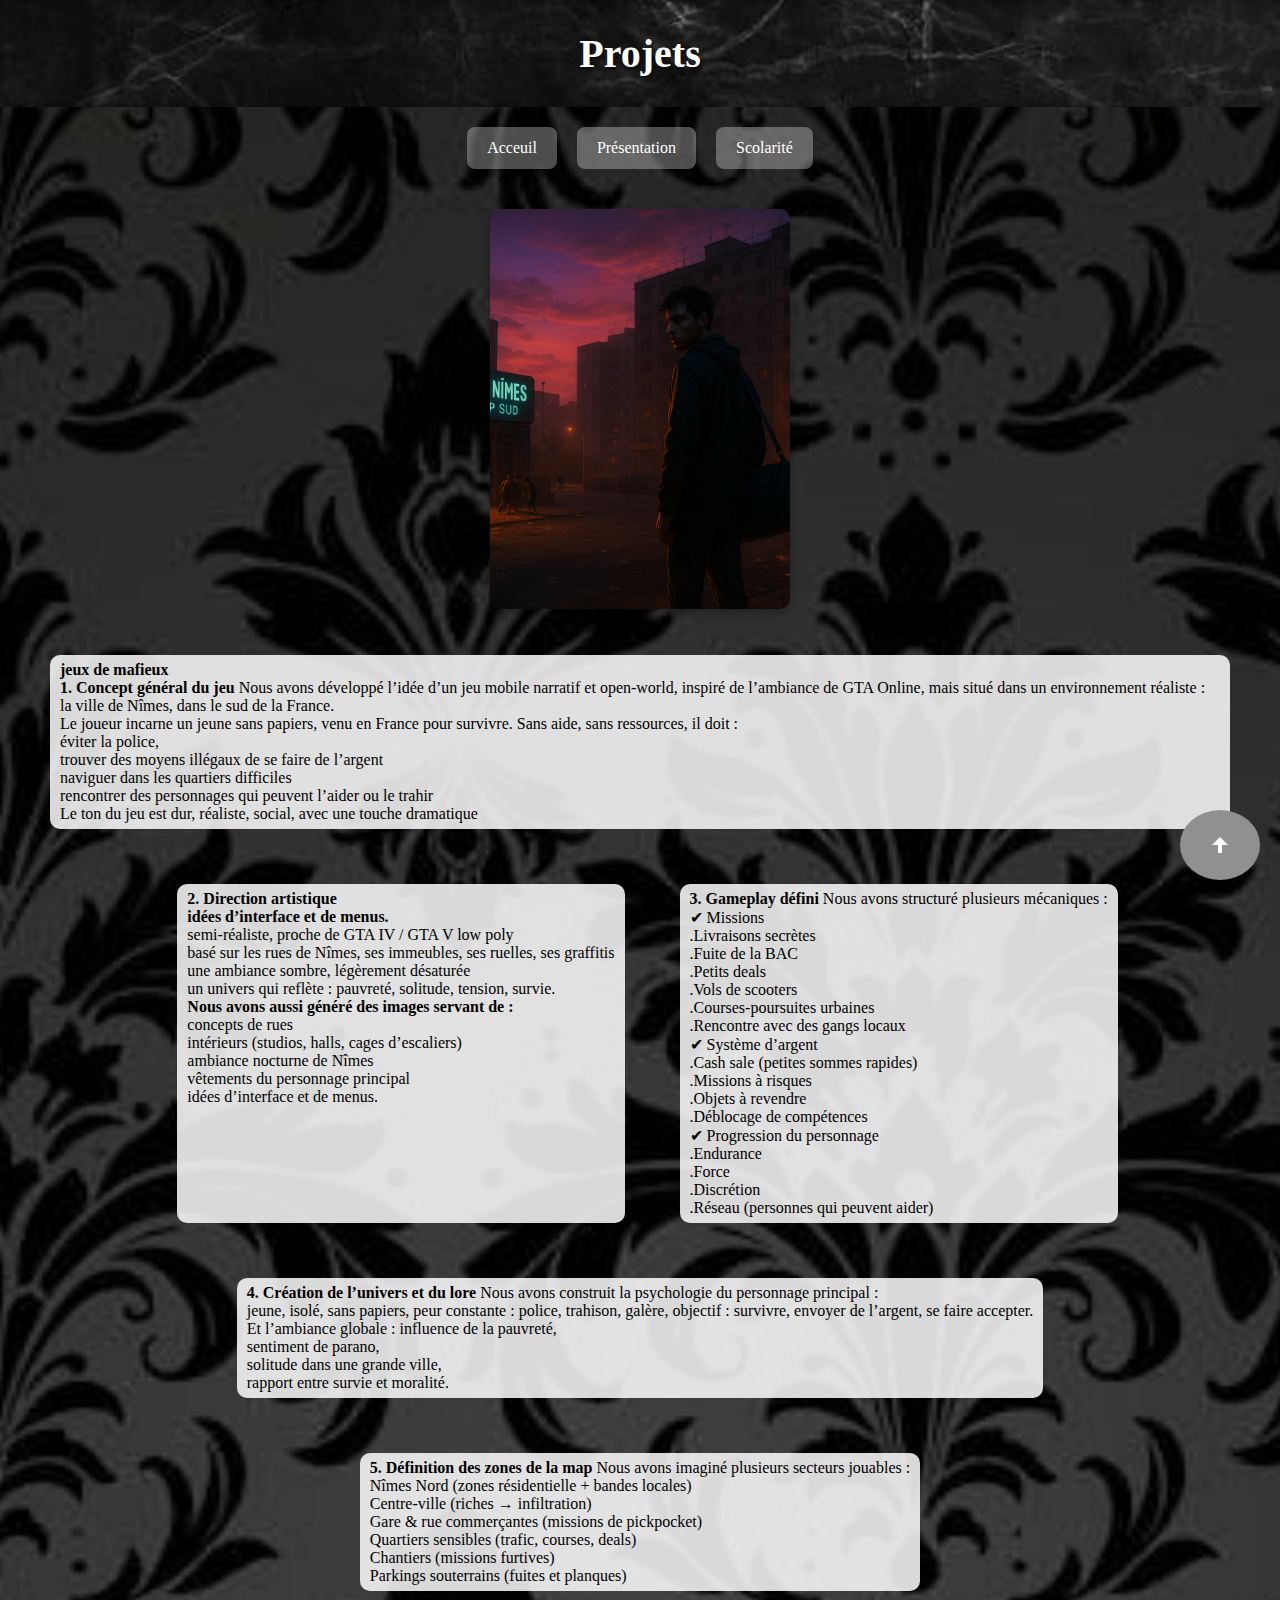
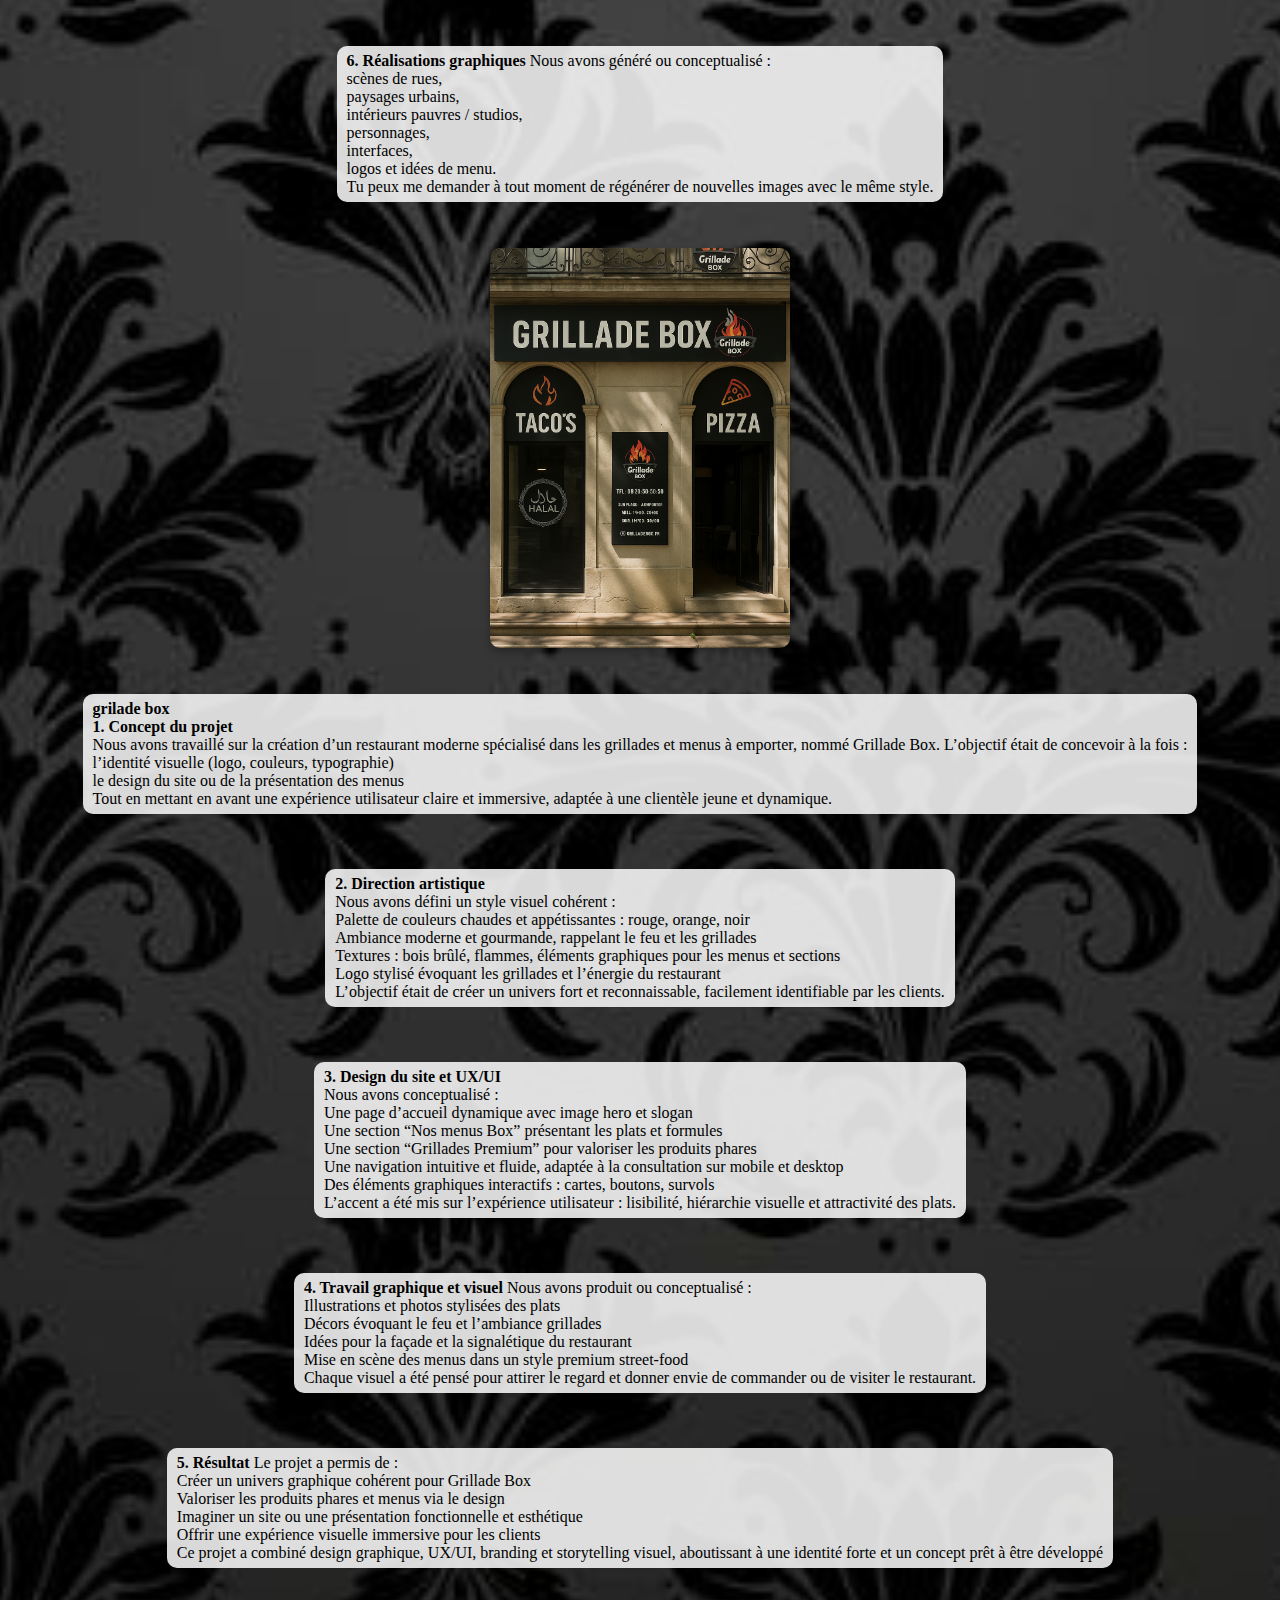
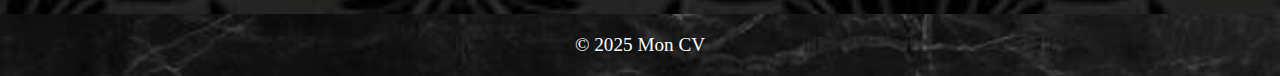
<file: projet.html>
<!DOCTYPE html>
<html lang="fr">
<head>
<meta charset="UTF-8" />
<meta name="viewport" content="width=device-width, initial-scale=1.0" />
<title>projet</title>
<link rel="stylesheet" href="style.css" />
</head>
<body>
    <a id="haut"></a>
    <div class="header" id="projets">
    <h1 class="d">Projets</h1>
    </div>

    <div class="nav-links">
        <a href="index.html">Acceuil</a>
        <a href="presentation.html">Présentation</a>
        <a href="Scolarité.html">Scolarité</a>

        
    </div>
    <a href="#haut" class="bouton-haut" aria-label="Haut de la page">
    <!-- Icône flèche vers le haut en SVG -->
        <svg xmlns="http://www.w3.org/2000/svg" viewBox="0 0 24 24" fill="white">
            <path d="M12 4l-8 8h6v8h4v-8h6z"/>
        </svg>
    </a>
    <section class="projects">

  <div id="project">
    <img src="j1.png" alt="Jeu de mafieux"></div>
    <div class="P11">
       
        <p class="P22"><strong>jeux de mafieux</strong><br><strong>1. Concept général du jeu</strong>
        Nous avons développé l’idée d’un jeu mobile narratif et open-world, inspiré de l’ambiance de GTA Online, mais situé dans un environnement réaliste : la ville de Nîmes, dans le sud de la France. <br>
        Le joueur incarne un jeune sans papiers, venu en France pour survivre. Sans aide, sans ressources, il doit : <br>
        éviter la police, <br>
        trouver des moyens illégaux de se faire de l’argent <br>
        naviguer dans les quartiers difficiles <br>
        rencontrer des personnages qui peuvent l’aider ou le trahir <br>
        Le ton du jeu est dur, réaliste, social, avec une touche dramatique <br></p><br> 
        <br><br>

        <p class="P22"><strong>2. Direction artistique </strong><br>
        <strong>idées d’interface et de menus.</strong> <br>
        semi-réaliste, proche de GTA IV / GTA V low poly <br>
        basé sur les rues de Nîmes, ses immeubles, ses ruelles, ses graffitis <br>
        une ambiance sombre, légèrement désaturée <br>
        un univers qui reflète : pauvreté, solitude, tension, survie. <br>

        <strong>Nous avons aussi généré des images servant de :</strong> <br>
        concepts de rues <br>
        intérieurs (studios, halls, cages d’escaliers) <br>
        ambiance nocturne de Nîmes <br>
        vêtements du personnage principal <br>
        idées d’interface et de menus.<br></p>
         
        
    

        <p class="P22"><strong>3. Gameplay défini</strong>
        Nous avons structuré plusieurs mécaniques : <br>
        ✔ Missions <br>
        .Livraisons secrètes <br>
        .Fuite de la BAC <br>
        .Petits deals <br>
        .Vols de scooters <br>
        .Courses-poursuites urbaines <br>
        .Rencontre avec des gangs locaux <br>
        ✔ Système d’argent <br>
        .Cash sale (petites sommes rapides) <br>
        .Missions à risques <br>
        .Objets à revendre <br>
        .Déblocage de compétences <br>
        ✔ Progression du personnage <br>
        .Endurance <br>
        .Force <br>
        .Discrétion <br>
        .Réseau (personnes qui peuvent aider) <br></p>
    
    
    
        <p class="P22"><strong>4. Création de l’univers et du lore</strong>
        Nous avons construit la psychologie du personnage principal : <br>
        jeune,
        isolé,
        sans papiers,
        peur constante : police, trahison, galère, 
        objectif : survivre, envoyer de l’argent, se faire accepter. <br>
        Et l’ambiance globale :
        influence de la pauvreté, <br>
        sentiment de parano, <br>
        solitude dans une grande ville, <br>
        rapport entre survie et moralité. <br></p>

        <p class="P22"><strong>5. Définition des zones de la map</strong>
        Nous avons imaginé plusieurs secteurs jouables : <br>
        Nîmes Nord (zones résidentielle + bandes locales) <br>
        Centre-ville (riches → infiltration) <br>
        Gare & rue commerçantes (missions de pickpocket) <br>
        Quartiers sensibles (trafic, courses, deals) <br>
        Chantiers (missions furtives) <br>
        Parkings souterrains (fuites et planques) <br></p>

        <p class="P22"><strong>6. Réalisations graphiques</strong>
        Nous avons généré ou conceptualisé : <br>
        scènes de rues, <br>
        paysages urbains, <br>
        intérieurs pauvres / studios, <br>
        personnages, <br>
        interfaces, <br>
        logos et idées de menu. <br>
        Tu peux me demander à tout moment de régénérer de nouvelles images avec le même style. <br></p>

  </div></div>
    
  <div class="project">
    <img src="P2.png" alt="grillade box"></div>
    <div class="P11" id="P2">
    <p class="P22"><strong>grilade box</strong><br>
    <strong>1. Concept du projet</strong><br>
        Nous avons travaillé sur la création d’un restaurant moderne spécialisé dans les grillades et menus à emporter, nommé Grillade Box.
        L’objectif était de concevoir à la fois : <br>
        l’identité visuelle (logo, couleurs, typographie) <br>
        le design du site ou de la présentation des menus <br>
        Tout en mettant en avant une expérience utilisateur claire et immersive, adaptée à une clientèle jeune et dynamique. <br>
    </p>
    <p class="P22"><strong>2. Direction artistique</strong><br>
        Nous avons défini un style visuel cohérent : <br>
        Palette de couleurs chaudes et appétissantes : rouge, orange, noir <br>
        Ambiance moderne et gourmande, rappelant le feu et les grillades <br>
        Textures : bois brûlé, flammes, éléments graphiques pour les menus et sections <br>
        Logo stylisé évoquant les grillades et l’énergie du restaurant <br>
        L’objectif était de créer un univers fort et reconnaissable, facilement identifiable par les clients. <br>
    </p>

    <p class="P22"> <strong>3. Design du site et UX/UI</strong><br>
        Nous avons conceptualisé : <br>
        Une page d’accueil dynamique avec image hero et slogan <br>
        Une section “Nos menus Box” présentant les plats et formules <br>
        Une section “Grillades Premium” pour valoriser les produits phares <br>
        Une navigation intuitive et fluide, adaptée à la consultation sur mobile et desktop <br>
        Des éléments graphiques interactifs : cartes, boutons, survols <br>
        L’accent a été mis sur l’expérience utilisateur : lisibilité, hiérarchie visuelle et attractivité des plats. <br>
    </p>

    <p class="P22"><strong>4. Travail graphique et visuel</strong>
        Nous avons produit ou conceptualisé : <br>
        Illustrations et photos stylisées des plats <br>
        Décors évoquant le feu et l’ambiance grillades <br>
        Idées pour la façade et la signalétique du restaurant <br>
        Mise en scène des menus dans un style premium street-food <br>
        Chaque visuel a été pensé pour attirer le regard et donner envie de commander ou de visiter le restaurant. <br>
    </p>

    <p class="P22"><strong> 5. Résultat</strong>
        Le projet a permis de : <br>
        Créer un univers graphique cohérent pour Grillade Box <br>
        Valoriser les produits phares et menus via le design <br>
        Imaginer un site ou une présentation fonctionnelle et esthétique <br>
        Offrir une expérience visuelle immersive pour les clients <br>
        Ce projet a combiné design graphique, UX/UI, branding et storytelling visuel, aboutissant à une identité forte et un concept prêt à être développé <br>
    </p>
    </div>
</section>

<footer>
    <div class="footer">
        <p>&copy; 2025 Mon CV</p>
    </div>
</footer>
</body>
</html>
</file>
<file: style.css>
/* Style général pour toute la page avec une image de fond */
body {
  margin: 0;
  padding: 0;
  font-family: Georgia, 'Times New Roman', Times, serif;
  background-image: url('b1.jpeg'); /* Image de fond principale */
  background-size: cover;
  background-position: center;
  background-repeat: no-repeat;
  display: flex;
  flex-direction: column;
  min-height: 100vh;
  color: #222;
}

/* Style pour le header avec image de fond */
.header {
  width: 100%;
  padding: 30px 0;
  background-image: url('b2.jpeg'); /* Image de fond pour le titre */
  background-size: cover;
  background-position: center;
  display: flex;
  justify-content: center;
  align-items: center;
  box-shadow: inset 0 0 10px rgba(0,0,0,0.3);
}

.header h1 {
  margin: 0;
  font-size: 2.5em;
  color: #fff; /* Texte blanc pour contraste */
  text-shadow: 2px 2px 4px rgba(0,0,0,0.7);
}

/* Style pour l'image principale (portrait ou autre) */
/* Effet de zoom et ombre portée dynamique sur la photo en page d'accueil */
img {
  display: block;
  margin: 20px auto;
  width: 300px;
  height: 400px;
  object-fit: cover;
  border-radius: 10px;
  box-shadow: 0 4px 8px rgba(0,0,0,0.3);
  transition: transform 0.5s ease, box-shadow 0.5s ease; /* Animation fluide */
}

/* Survol (hover) pour appliquer l'effet */
img:hover {
  transform: scale(1.05); /* Léger zoom */
  box-shadow: 0 8px 16px rgba(0,0,0,0.4); /* Ombre plus grande pour effet de profondeur */
}


/* Barre de navigation */
.nav-links {
  display: flex;
  justify-content: center;
  gap: 20px;
  margin: 20px 0;
  flex-wrap: wrap;
}

.nav-links a {
  text-decoration: none;
  padding: 12px 20px;
  background-color: rgba(255,255,255,0.3);
  color: #fff;
  border-radius: 8px;
  transition: background-color 0.3s, transform 0.2s;
}

.nav-links a:hover {
  background-color: rgba(255,255,255,0.6);
  transform: scale(1.05);
}

/* Conteneur général pour les sections */
.container {
  max-width: 1000px;
  margin: 0 auto 40px auto;
  padding: 0 20px;
}

/* Styles pour chaque section d’études */
.demo {
  background-color: rgba(255, 255, 255, 0.85);
  padding: 20px;
  border-radius: 15px;
  margin-bottom: 30px;
  transition: transform 0.5s ease, box-shadow 0.5s ease;
}

/* Effet de mouvement pour section */
.demo:hover {
  transform: scale(1.05); /* Léger zoom */

}
h1.a {
  font-family: 'Dancing Script', cursive;
  font-size: 2em;
  margin-bottom: 15px;
  color: #333;
  text-align: center;
}

.hh {
  display: flex;
  justify-content: center;
  margin-bottom: 15px;
}

.hh a img {
  width: 100px;
  height: 100px;
  border-radius: 8px;
  transition: transform 0.3s, box-shadow 0.3s;
}

.hh a img:hover {
  transform: scale(1.1);
  box-shadow: 0 4px 12px rgba(0,0,0,0.3);
}

/* Liste des détails */
p {
  list-style: none;
  padding: 0;
  margin: 0 0 15px 0;
}

li {
  padding: 8px 0;
  display: flex;
  flex-wrap: wrap;
  gap: 10px;
}

.e{
  font-weight: bold;
  color: #555;
  width: 150px;
}

/* Styles pour le tableau "Etat civil" */
.case {
  display: flex;
  justify-content: center;
  padding: 20px;
}

.custom-table {
  width: 100%;
  max-width: 800px;
  border-collapse: collapse;
  background-color: rgba(255,255,255,0.9);
  border-radius: 10px;
  overflow: hidden;
  box-shadow: 0 4px 12px rgba(0,0,0,0.2);
  transition: transform 0.5s ease, box-shadow 0.5s ease;
}
/* Effet de mouvement pour tableau */
.custom-table:hover {
  transform: scale(1.05); /* Léger zoom */
  box-shadow: 0 8px 16px rgba(0,0,0,0.4); /* Ombre plus grande pour effet de profondeur */
}
.custom-table th,
.custom-table td {
  padding: 12px 15px;
  border: 1px solid #ccc;
  text-align: left;
  font-size: 1em;
}

.custom-table th {
  background-color: #f0f0f0;
  color: #222;
  width: 40%;
}

.custom-table td {
  background-color: #fff;
  color: #222;
}
img#moncv{
  height: auto;
  width: 800px;
}
.moncvT{
  justify-content: center;
  margin: 20px;
  font-family: Georgia, 'Times New Roman', Times, serif;
  color: #000000;
  padding: 6px 10px;
  border-radius: 10px;
  gap: 15px;
  justify-content: center;
  background-color: rgba(255, 255, 255, 0.85);
  border: #000000;
  transition: transform 0.5s ease, box-shadow 0.5s ease;
}
.moncvT:hover{
  transform: scale(1.05);
}

/* Style pour le bouton */
    .bouton-haut {
    position: fixed; /* Fixe le bouton en bas à droite */
    bottom: 20px;
    right: 20px;
    padding: 10px 15px;
    background-color: #8f9091; /* couleur bleue */
    color: white;
    border: none;
    border-radius: 50%; /* pour la forme ronde */
    text-decoration: none;
    font-size: 16px;
    cursor: pointer;
    width: 50px; /* largeur fixée pour garder la circularité */
    height: 50px; /* hauteur fixée pour garder la circularité */
    display: flex;
    align-items: center;
    justify-content: center;
    text-align: center;
    }
  /* Optionnel : changer de couleur au survol */
    .bouton-haut:hover {
    background-color: #860f0f;
    } 
    
  /* Ajustement pour l'icône SVG si nécessaire */
    .bouton-haut svg {
        width: 24px;
        height: 24px;
    } 
    

/* Footer */
footer {
  width: 100%;
  padding: 20px 0;
  background-image: url('b2.jpeg'); /* Même image de fond que l’en-tête */
  background-size: cover;
  background-position: center;
  margin-top: auto;
}

footer p {
  color: #fff;
  margin: 0;
  font-size: 1.2em;
  text-shadow: 1px 1px 3px rgba(0,0,0,0.7);
  text-align: center;
}

/* Responsive général */
@media(max-width: 768px) {
  body {
    font-size: 0.95em;
  }
  .header h1 {
    font-size: 2em;
  }
  .nav-links {
    flex-direction: column;
    align-items: center;
  }
  .nav-links a {
    padding: 10px 15px;
  }
  img {
    width: 200px;
    height: 300px;
  }
}
div.P11 {
  justify-content: center;
  margin: 20px;
  font-family: Georgia, 'Times New Roman', Times, serif;
  display: flex;
  color: #f0f0f0;
  padding: 6px 10px;
  border-radius: 10px;
  gap: 15px;
  justify-content: center;
  flex-wrap: wrap;
  border: #000000;

}
div#project{
  justify-content: center;
  font-family: Georgia, 'Times New Roman', Times, serif;
}
p.P22{
  justify-content: center;
  margin: 20px;
  font-family: Georgia, 'Times New Roman', Times, serif;
  transition: transform 0.5s ease, box-shadow 0.5s ease;
  color: #000000;
  padding: 6px 10px;
  border-radius: 10px;
  gap: 15px;
  justify-content: center;
  background-color: rgba(255, 255, 255, 0.85);
  border: #000000;

}
p.P22:hover {
  transform: scale(1.05); /* Léger zoom */
  box-shadow: 0 8px 16px rgba(0,0,0,0.4); /* Ombre plus grande pour effet de profondeur */

}
form.contacte {
  width: 350px;
  padding: 20px;
  background: #00000041;
  border-radius: 8px;
  color: #f5f5f5;
}

input {
  width: 30%;
  padding: 8px;
  margin-top: 5px;
}
textarea#message {
  width: 40%;
  padding: 8px;
  margin-top: 5px;

}

button {
  background: black;
  color: white;
  padding: 10px;
  border: none;
  margin-top: 10px;
  cursor: pointer;
}
</file>
